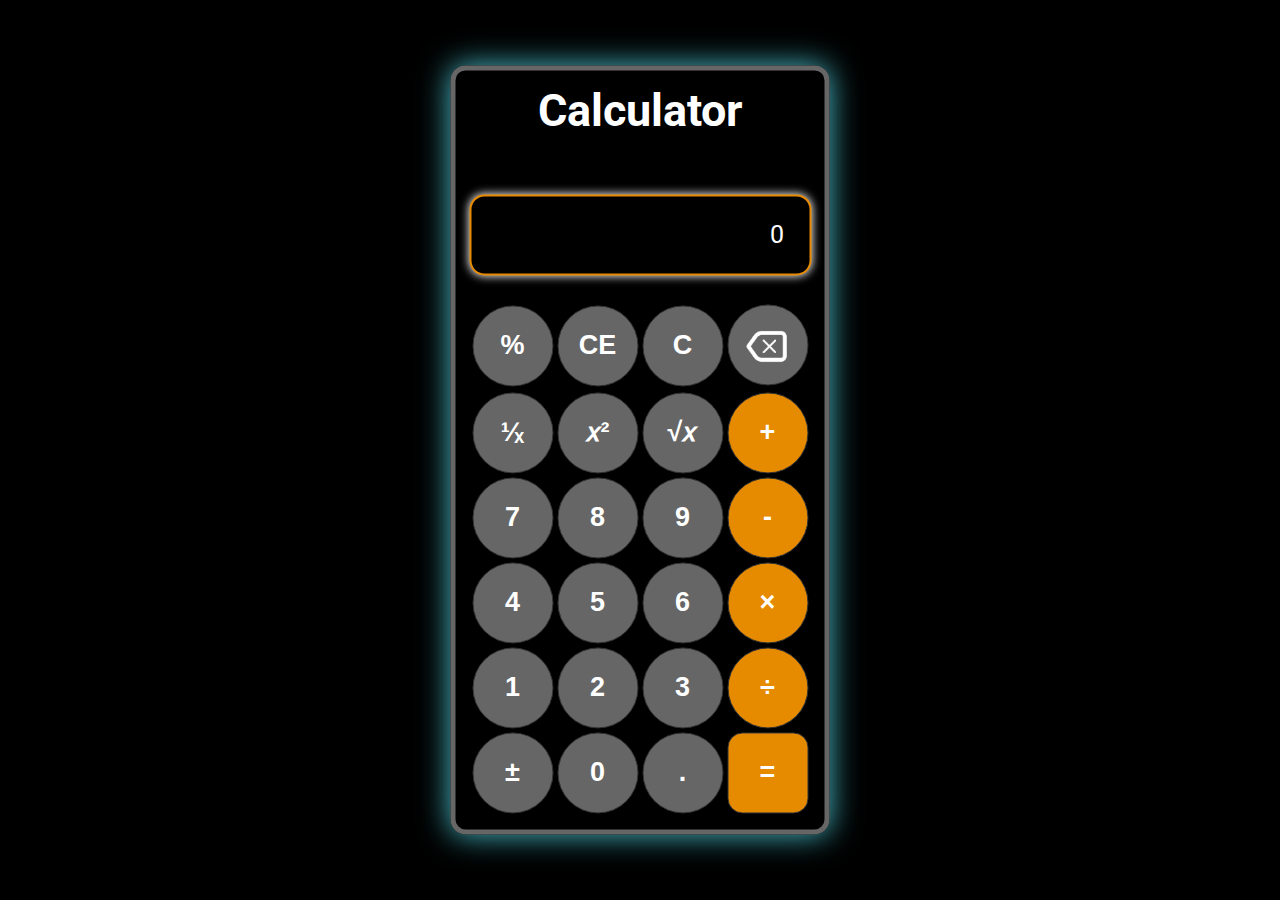
<file: TASK 3/index.html>
<!DOCTYPE html>

<html>
<head>
    <Title>Calculator</title>
    <link rel="stylesheet" type="text/css" href="style.css"/>
    <link href="https://fonts.googleapis.com/css2?family=Roboto:wght@300&display=swap" rel="stylesheet">
    <link rel="icon" type="image/png" href="./favicon.png"/>
    <meta name="viewport" content="width=device-width, initial-scale=1">
    <meta http-equiv="Content-Type" content="text/html; charset=utf-8">
</head>
<body>
    <div id="calculator">
        <h1>Calculator</h1>
        <p id="last_operation_history"></p>
        <p id="box" class="box">0</p>
        <table id="table">
            <tr>
                <td><button onclick="calculate_percentage()">%</button></td>
                <td><button onclick="clear_entry()">CE</button></td>
                <td><button onclick="button_clear()">C</button></td>
                <td><button id="backspace_btn" onclick="backspace_remove()"></button></td>
            </tr>
            <tr>
                <td><button onclick="division_one()">¹∕ₓ</button></td>
                <td><button onclick="power_of()">𝑥²</button></td>
                <td><button onclick="square_root()">√𝑥</button></td>
                <td><button id="plusOp" value="+" class="operator" onclick="button_number('+')">+</button></td>
            </tr>
            <tr>
                <td><button onclick="button_number(7)">7</button></td>
                <td><button onclick="button_number(8)">8</button></td>
                <td><button onclick="button_number(9)">9</button></td>
                <td><button id="subOp" value="-" class="operator" onclick="button_number('-')">-</button></td>
            </tr>
            <tr>
                <td><button onclick="button_number(4)">4</button></td>
                <td><button onclick="button_number(5)">5</button></td>
                <td><button onclick="button_number(6)">6</button></td>
                <td><button id="multiOp" value="*" class="operator" onclick="button_number('*')">×</button></td>
            </tr>
            <tr>
                <td><button onclick="button_number(1)">1</button></td>
                <td><button onclick="button_number(2)">2</button></td>
                <td><button onclick="button_number(3)">3</button></td>            
                <td><button id="divOp" value="/" class="operator" onclick="button_number('/')">÷</button></td>
            </tr>
            <tr>
                <td><button onclick="plus_minus()">±</button></td>
                <td><button onclick="button_number(0)">0</button></td>
                <td><button id="dot" value="." onclick="button_number('.')">.</button></td>
                <td colspan="4"><button value="=" class="operator" id="equal_sign" onclick="button_number('=')">=</button></td>
            </tr>
        </table>
    </div>
    <script language="JavaScript" src="./script.js" type=""></script>
</body>
</html>
</file>
<file: TASK 3/style.css>
body {
    font-size: 2.5vh;
    top: 15%;
    left: 40%;
    margin: 0 auto;
    background-color: black;
    font-family: 'Roboto', sans-serif;
}

h1 {
    color: white;
    text-align: center;
    margin: 0;
}

#calculator {
    width: auto;
    height: auto;
    padding: 1.5vh;
    border: 5px solid #666666;
    border-radius: 15px;
    margin: 0;
    position: absolute;
    top: 50%;
    left: 50%;
    -ms-transform: translate(-50%, -50%);
    transform: translate(-50%, -50%);
    box-shadow: 0 0 30px #47becb;
}

.box {
    text-align:right;
    font-size: 2.8vh;
    height: 3vh;
    line-height: 3vh;
    padding: 1em;
    border: 2px solid #e68a00;
    color: white;
    border-radius: 15px;
    background-color: black;
    box-shadow: 0 0 10px #fff;
}

#last_operation_history {
    height: 1.8vh;
    font-size: 1.8vh;
    text-align:right;
    padding-right: 1.5vh;
    color: rgb(177, 176, 176);
    background-color: black;
}

button {
    width:9vh;
    height: 9vh;
    font-weight:bold;
    font-size: 3vh;
    color: white;
    background-color: #666666;
    border-radius: 50%;
    border: 1px solid #333333;
}

#backspace_btn {
    background-image: url("./back_remove.png");
    background-repeat: no-repeat;
    background-position: 50% 50%;
    background-size: 1.7em;
}

button:hover {
    background-color: #999999;
    cursor: pointer;
}

.operator {
    background-color: #e68a00;
}

.operator:hover {
    background-color: #ffd11a;
}

#equal_sign {
    width: 100%;
    border-radius: 15px;
}
</file>
